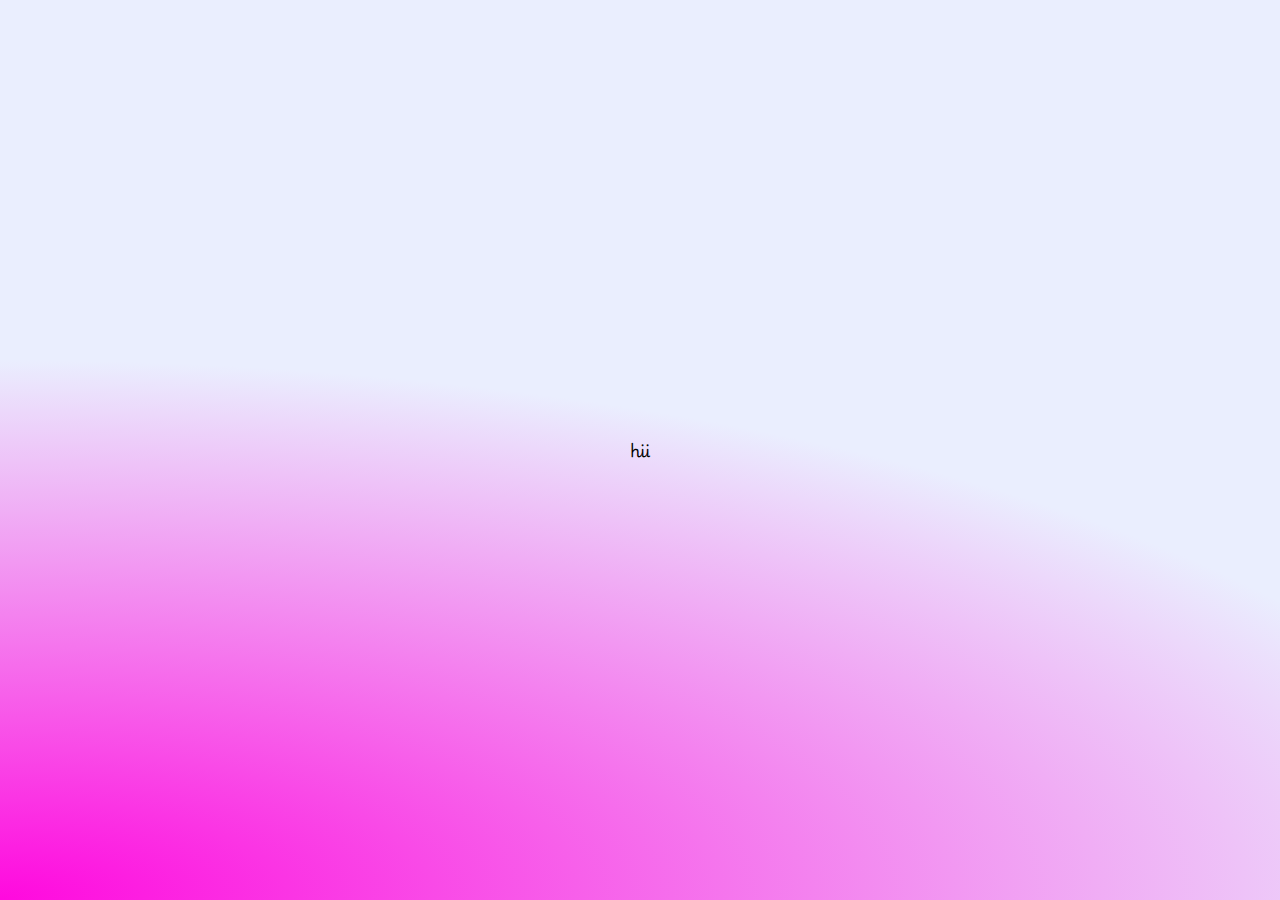
<file: responsiv-login/index.htm>
<!DOCTYPE html>
<html lang="en">
<head>
    <meta charset="UTF-8">
    <meta name="viewport" content="width=device-width, initial-scale=1.0">
    <title>Document</title>
    <link rel="stylesheet" href="style.css">
</head>
<body>
    <div class="hii">hii</div>
</body>
</html>
</file>
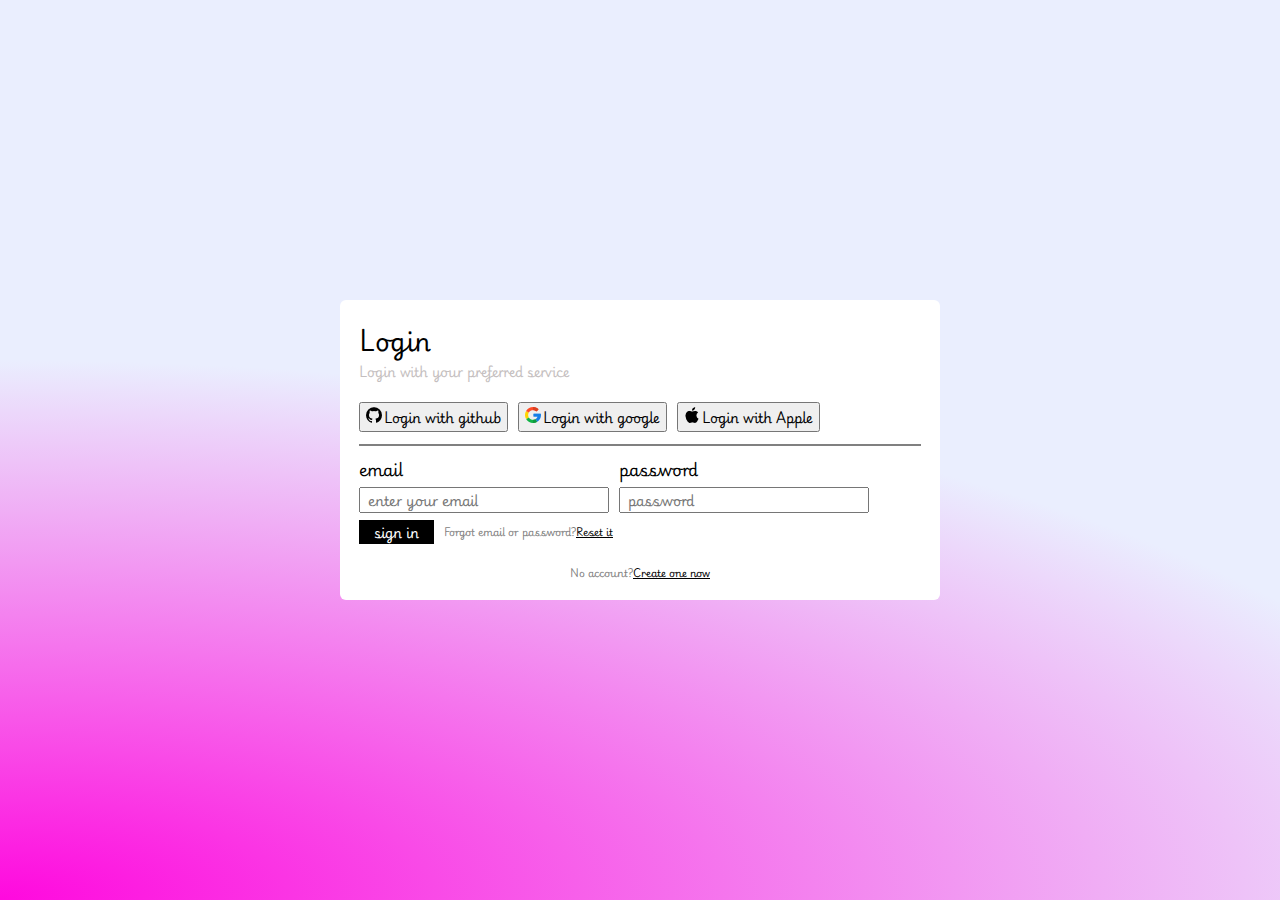
<file: responsiv-login/media.htm>
<!DOCTYPE html>
<html lang="en">
<head>
    <meta charset="UTF-8">
    <meta name="viewport" content="width=device-width, initial-scale=1.0">
    <title>Document</title>
    <link rel="stylesheet" href="style.css">
</head>
<body>
<div class="content">
    <form action="">
        <h1>Login</h1>
        <h6>Login with your preferred service</h6>
        <div class="social">
        <button><img src="github.png" alt="">Login with github</button> <button><img src="google.png" alt="">Login with google</button> <button><img src="apple-logo (1).png" alt="">Login with Apple</button>
    </div>
    <div class="inp">
<div><label for="">email</label><br>
    <input type="email" placeholder="enter your email"><label for=""></div><div>password</label><br><input type="password" name="" id="" placeholder="password"></div>
</div>
<div class="sign">
<button>sign in</button><p>Forgot email or password?<span><a href="">Reset it</a></span></p>
</div>
<p style="text-align: center;margin-top:17px">No account?<a href="">Create one now</a></p>
</form>
    </div>
</body>
</html>
</file>
<file: responsiv-login/style.css>
@import url('https://fonts.googleapis.com/css2?family=Edu+AU+VIC+WA+NT+Pre:wght@400..700&family=Playwrite+IT+Moderna:wght@100..400&display=swap');


*{margin: 0;padding: 0;box-sizing: border-box;font-family: "Playwrite IT Moderna", serif;}

body{background: black;height:100vh;background-repeat: no-repeat;
background-image: radial-gradient(ellipse 200% 100% at bottom left,rgb(255, 9, 222),rgb(234,238,254)60%);display: flex;align-items:center;justify-content: center;}
.social{margin-top:10px;border-bottom: 2px solid grey;padding-bottom: 12px;}
form{
width:600px;height:300px;background-color: white;filter:drop-shadow();padding:19px;border-radius: 6px;
}
h1{font-size: 25px;}
h6{font-size: 13px;color:rgb(196, 190, 190);margin-bottom:20px}
button{padding: 2px 5px;margin-right: 5px;}
button img{margin-right:2px;margin-top:x;}
.inp{display: flex;gap:10px;margin-top:10px}
input{width:250PX;margin-top: 5px;padding-left:7px}
p{font-size: 10px;color:grey;padding-top:3px}
a{color:black}
.sign button{background-color: black;color:white;border:none ;padding:1px 15px}
.sign{display:flex;margin-top:7px;gap:5px;align-items: cernter;}
    
    
    
    
    

    
    

/* @media(max-width:479px){div{background-color:rgb(0, 255, 55);border-radius: 50%;text-align: center;margin:auto;padding:auto;width:auto;display:flex;align-items: center;justify-content: center};  */
/* form{width:300px;height:600px ;}  } */
@media(max-width:479px){form{width: 300px;height:500px}

.social{display:flex}
.social button{width:50px;height:50px;overflow: hidden;font-size: 25px;}
.social button img{width:70%}
.inp{flex-direction: column;}
.sign{flex-direction: column-reverse;gap:10px}
}
</file>
